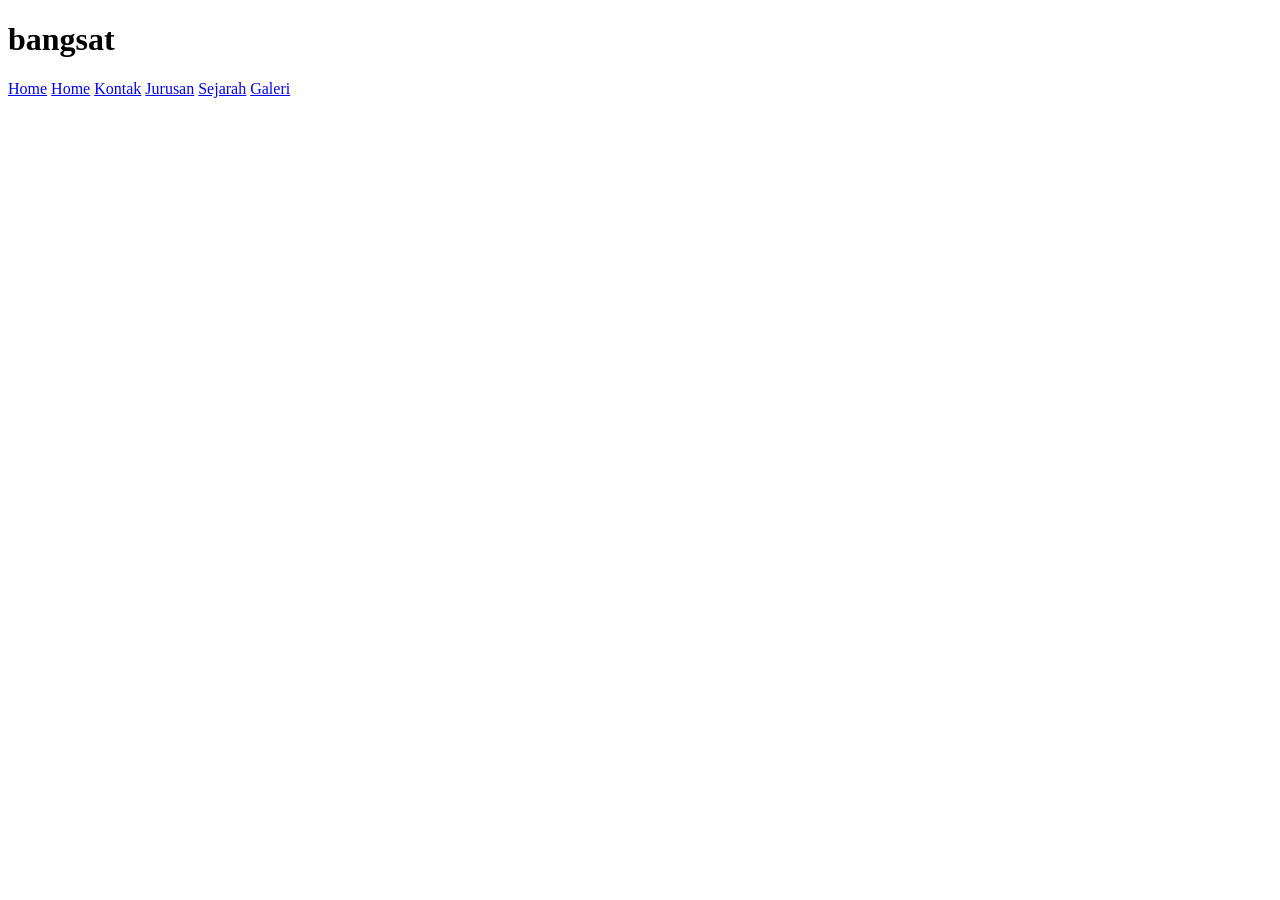
<file: 2024-07-30/index.html>
<!DOCTYPE html>
<html lang="en">
<head>
    <meta charset="UTF-8">
    <meta name="viewport" content="width=device-width, initial-scale=1.0">
    <title>anjay</title>
</head>
<body>
   <h1>bangsat</h1> 



   <a href="../index.html">Home</a>
   <a href="../index.html">Home</a>
   <a href="kontak.html">Kontak</a>
   <a href="jurusan.html">Jurusan</a>
   <a href="sejarah.html">Sejarah</a>
   <a href="galeri.html">Galeri</a>
</body>
</html>
</file>
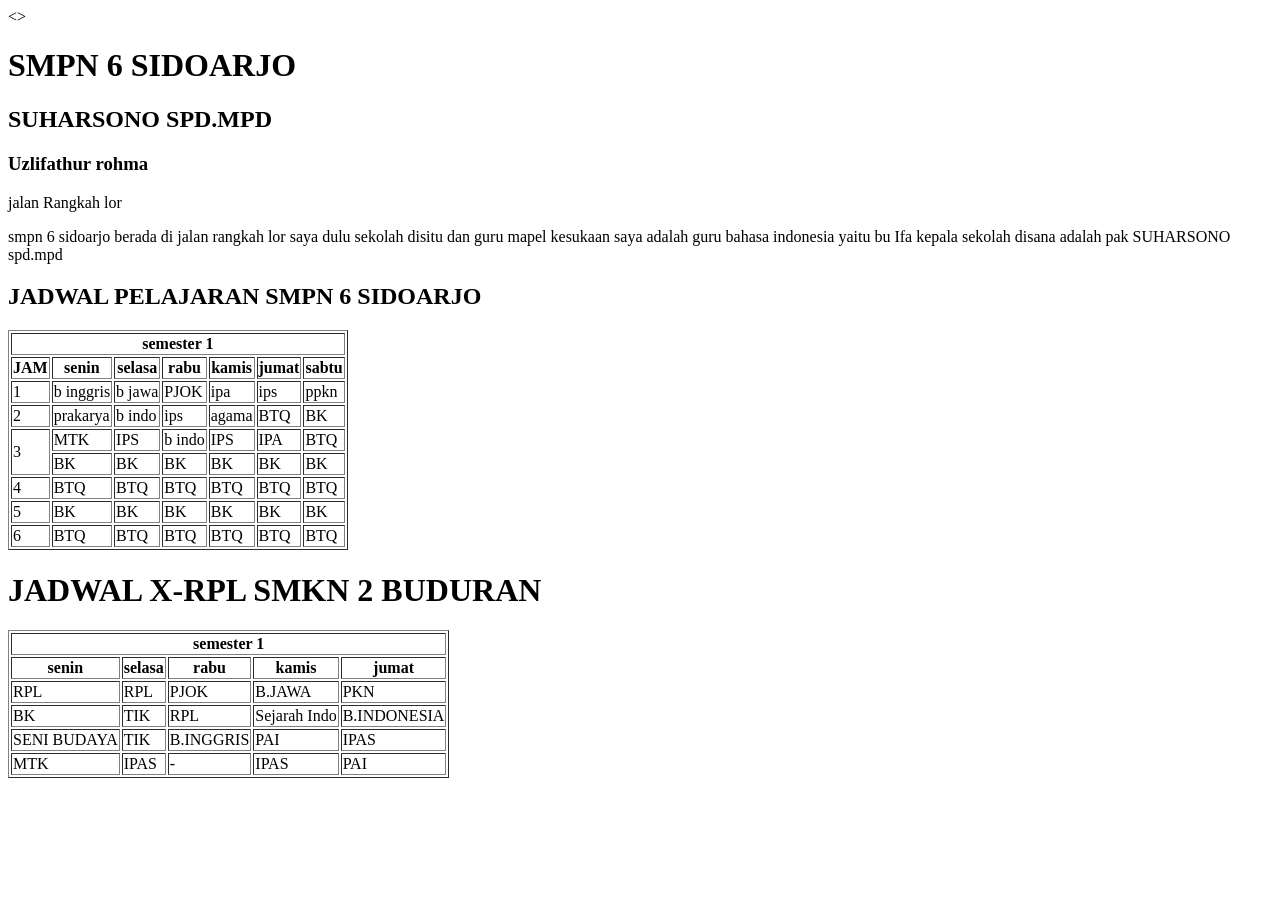
<file: 2024-08-06/index.html>
<!DOCTYPE html>
<html lang="en">
<head>
    <meta charset="UTF-8">
    <meta name="viewport" content="width=device-width, initial-scale=1.0">
    <title>SMPN 6 SIDOARJO</title>
</head>
<>
   <h1>SMPN 6 SIDOARJO</h1> 
   <H2>SUHARSONO SPD.MPD</H2>
   <h3>Uzlifathur rohma</h3>
   <p>jalan Rangkah lor</p>
   <p>smpn 6 sidoarjo berada di jalan rangkah lor saya dulu sekolah disitu dan guru mapel kesukaan saya adalah guru bahasa indonesia 
yaitu bu Ifa kepala sekolah disana adalah pak SUHARSONO spd.mpd</p>
<H2>JADWAL PELAJARAN SMPN 6 SIDOARJO</H2>
<table border="garis">
    <thead>
        <tr>
            <th colspan="7">semester 1 </th>
        </tr>
        <tr>
            <th>JAM</th>
            <th>
                senin
            </th>
            <th>
                selasa
            </th>
            <th>
                rabu
            </th>
            <th>
                kamis
            </th>
            <th>
                jumat
            </th>
            <th>
                sabtu
            </th>
        </tr>
    </thead>
    <tbody>
        <tr>
            <td>1</td>
            <td>
                b inggris
            </td>
            <td>
                b jawa
            </td>
            <td>
                PJOK
            </td>
            <td>
                ipa
            </td>
            <td>
                ips
            </td>
            <td>
                ppkn
            </td>
        </tr>
        <tr>
            <td>2</td>
            <td>
                prakarya
            </td>
            <td>
                b indo
            </td>
            <td>
                ips
            </td>
            <td>
                agama
            </td>
            <td>
                BTQ
            </td>
            <td>
                BK
            </td>
        </tr>
        <tr>
            <td rowspan="2">3</td>
            <td>MTK</td>
            <td>IPS</td>
            <td>b indo</td>
            <td>IPS</td>
            <td>IPA</td>
            <td>BTQ</td>
        </tr>
        <tr>
            <td>BK</td>
            <td>BK</td>
            <td>BK</td>
            <td>BK</td>
            <td>BK</td>
            <td>BK</td>
        </tr>
        <tr>
            <td>4</td>
            <td>BTQ</td>
            <td>BTQ</td>
            <td>BTQ</td>
            <td>BTQ</td>
            <td>BTQ</td>
            <td>BTQ</td>
        </tr>
        <tr>
            <td>5</td>
            <td>BK</td>
            <td>BK</td>
            <td>BK</td>
            <td>BK</td>
            <td>BK</td>
            <td>BK</td>
        </tr>
        <tr>
            <td>6</td>
            <td>BTQ</td>
            <td>BTQ</td>
            <td>BTQ</td>
            <td>BTQ</td>
            <td>BTQ</td>
            <td>BTQ</td>
        </tr>
    </tbody>
</table>
<h1>JADWAL X-RPL SMKN 2 BUDURAN</h1>
<table border="1">
    <thead>
        <tr>
            <th colspan="5">semester 1</th>
        </tr>
        <tr>
            <th>senin</th>
            <th>selasa</th>
            <th>rabu</th>
            <th>kamis</th>
            <th>jumat</th>
        </tr>
        <tr>
            <td>RPL</td>
            <td>RPL</td>
            <td>PJOK</td>
            <td>B.JAWA</td>
            <td>PKN</td>
        </tr>
        <tr>
            <td>BK</td>
            <td>TIK</td>
            <td>RPL</td>
            <td>Sejarah Indo</td>
            <td>B.INDONESIA</td>
        </tr>
    </thead>
    <tbody> <tr>
        <td>SENI BUDAYA</td>
        <td>TIK</td>
        <td>B.INGGRIS</td>
        <td>PAI</td>
        <td>IPAS</td>
    </tr>
    <tr>
        <td>MTK</td>
        <td>IPAS</td>
        <td>-</td>
        <td>IPAS</td>
        <td>PAI</td>
    </tr>
    
    </tbody>
</table>
</file>
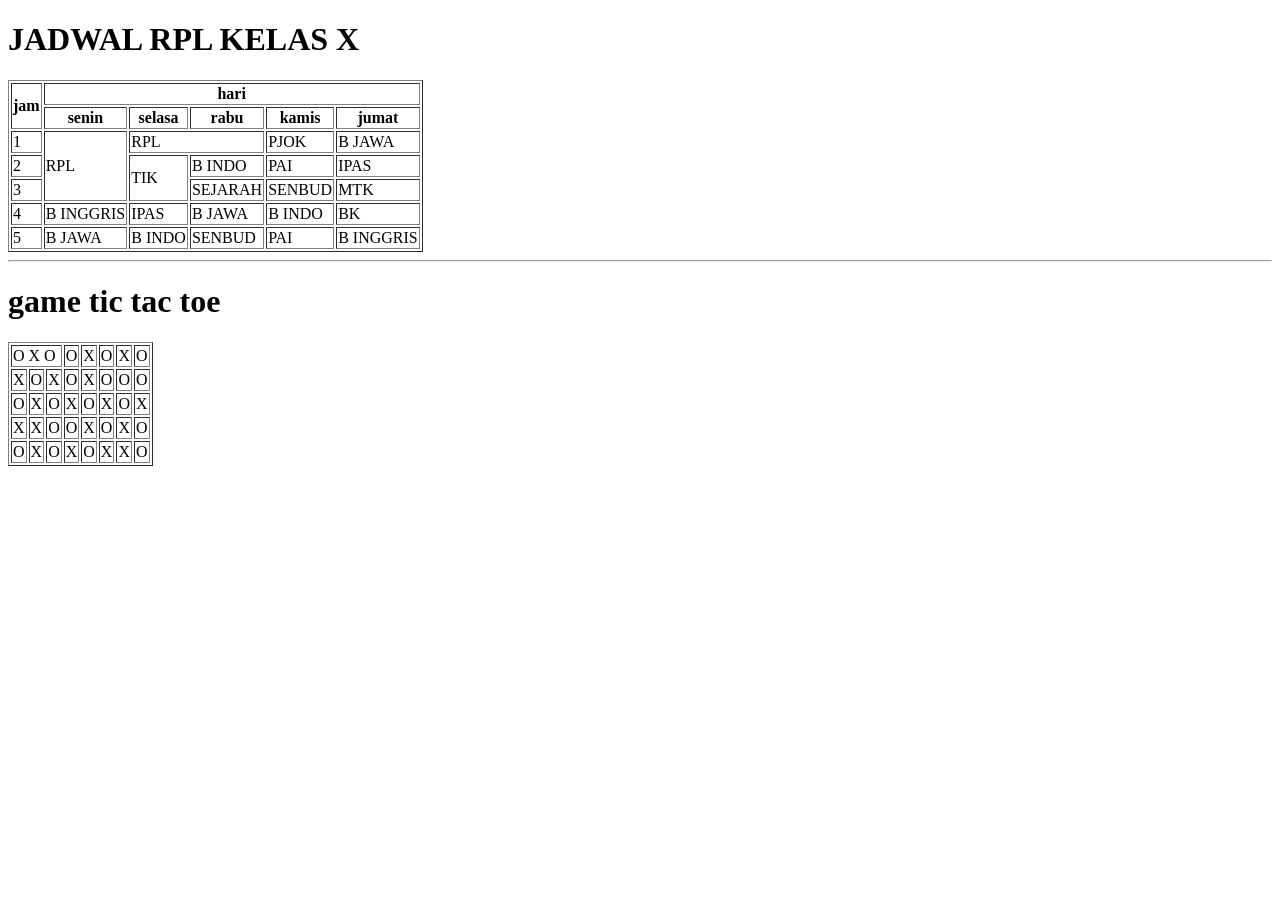
<file: 2024-08-13/index.html>
<!DOCTYPE html>
<html lang="en">
<head>
    <meta charset="UTF-8">
    <meta name="viewport" content="width=device-width, initial-scale=1.0">
    <title>random test</title>
</head>
<body>
    <h1>JADWAL RPL KELAS X</h1>
<table border="1">
<thead>
    <tr>
        <th rowspan="2">jam</th>
    <th colspan="5">hari</th>
    </tr>
    <tr>
        <th>senin</th>
        <th>selasa</th>
        <th>rabu</th>
        <th>kamis</th>
        <th>jumat</th>
    </tr>
</thead>
<tbody>
    <tr>
        <td>1</td>
        <td rowspan="3">RPL</td>
        <td colspan="2">RPL</td>

        <td>PJOK</td>
        <td>B JAWA</td>
    </tr>
    <tr>
        <td>2</td>
        <td rowspan="2">TIK</td>
        <td>B INDO</td>
        <td>PAI</td>
        <td>IPAS</td>
    </tr>
    <tr>
        <td>3</td>
        <td>SEJARAH</td>
        <td>SENBUD</td>
        <td>MTK</td>
    </tr>
    <tr>
        <td>4</td>
        <td>B INGGRIS</td>
        <td>IPAS</td>
        <td>B JAWA</td>
        <td> B INDO</td>
        <td>BK</td>
    </tr>
    <tr>
        <td>5</td>
        <td>B JAWA</td>
        <td>B INDO</td>
        <td>SENBUD</td>
        <td>PAI</td>
        <td>B INGGRIS</td>
    </tr>
</tbody>
</table>
<hr>
<h1>game tic tac toe</h1>
<table border="1">
    <tbody>
        <tr>
           <td colspan="3">O X O</td>
           <td>O</td>
           <td>X</td>
           <td>O</td>
           <td>X</td>
           <td>O</td>
        </tr>
        <tr>
            <td>X</td>
            <td>O</td>
            <td>X</td>
            <td>O</td>
            <td>X</td>
            <td>O</td>
            <td>O</td>
            <td>O</td>
        </tr>
        <tr>
            <td>O</td>
            <td>X</td>
            <td>O</td>
            <td>X</td>
            <td>O</td>
            <td>X</td>
            <td>O</td>
            <td>X</td>
        </tr>
        <tr>
            <td>X</td>
            <td>X</td>
            <td>O</td>
            <td>O</td>
            <td>X</td>
            <td>O</td>
            <td>X</td>
            <td>O</td>
        </tr>
        <tr>
            <td>O</td>
            <td>X</td>
            <td>O</td>
            <td>X</td>
            <td>O</td>
            <td>X</td>
            <td>X</td>
            <td>O</td>
        </tr>
    </tbody>
</table>
</body>
</html>
</file>
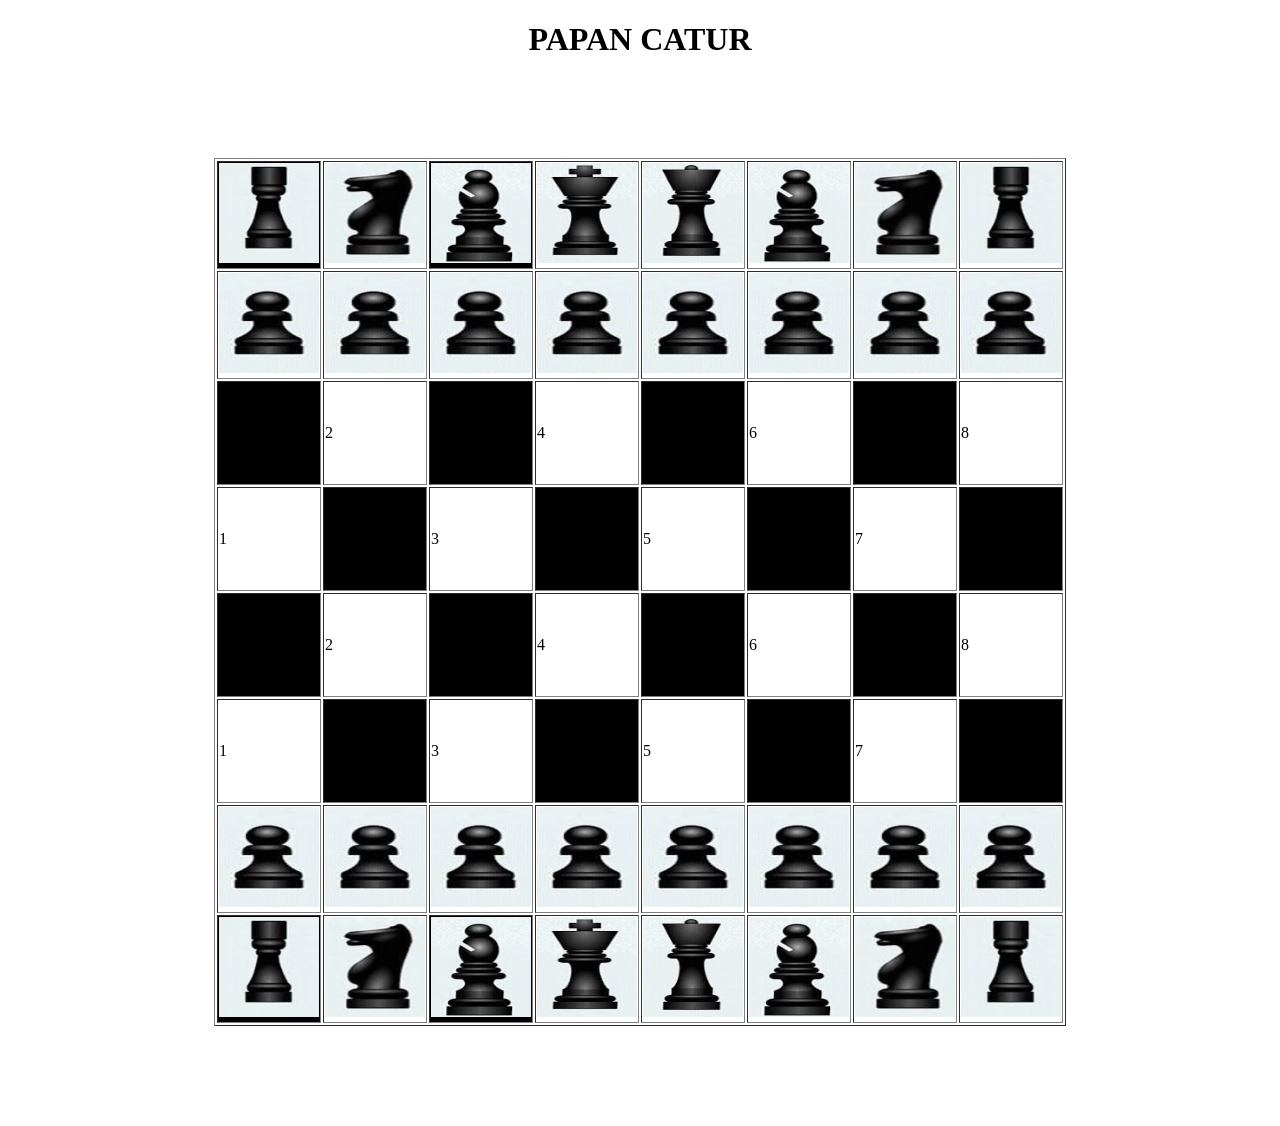
<file: 2024-08-20/index.html>
<!DOCTYPE html>
<html lang="en">
<head>
    <meta charset="UTF-8">
    <meta name="viewport" content="width=device-width, initial-scale=1.0">
    <title>Proyek Papan Catur</title>
</head>
<body>
    <h1 style="text-align: center;">PAPAN CATUR</h1>
    <table style="width: 800px; margin: 100px auto; " border="1">
        <tbody style="background-color: rgb(255, 255, 255);">
            <tr>
                <td style="background-color: black; width: 100px ; height: 100px;"><img style="width: 100px; height: 100px;" src="images/benteng.jpg" alt=""></td>
                <td style="background-color: white; width: 100px; height: 100px;"><img style="width: 100px; height: 100px;" src="images/Kuda.jpg" alt=""></td>
                <td style="background-color: black; width: 100px; height: 100px;"><img style="width: 100px; height: 100px;" src="images/Gajah.jpg" alt=""></td>
                <td style="background-color: white; width: 100px; height: 100px;"><img style="width: 100px; height: 100px;" src="images/Raja.jpg" alt=""></td>
                <td style="background-color: white; width: 100px; height: 100px;"><img style="width: 100px; height: 100px;" src="images/Ratu.jpg" alt=""></td>
                <td style="background-color: white; width: 100px; height: 100px;"><img style="width: 100px; height: 100px;" src="images/Gajah.jpg" alt=""></td>
                <td style="background-color: white; width: 100px; height: 100px;"><img style="width: 100px; height: 100px;" src="images/Kuda.jpg" alt=""></td>
                <td style="background-color: white; width: 100px; height: 100px;"><img style="width: 100px; height: 100px;" src="images/benteng.jpg" alt=""></td>
            </tr>
            <tr>
                <td style="background-color: white; width: 100px; height: 100px;"><img style="width: 100px; height: 100px;"  src="images/Buda.jpg" alt=""></td>
                <td style="background-color: white; width: 100px; height: 100px;"><img style="width: 100px; height: 100px;"  src="images/Buda.jpg" alt=""></td>
                <td style="background-color: white; width: 100px; height: 100px;"><img style="width: 100px; height: 100px;"  src="images/Buda.jpg" alt=""></td>
                <td style="background-color: white; width: 100px; height: 100px;"><img style="width: 100px; height: 100px;"  src="images/Buda.jpg" alt=""></td>
                <td style="background-color: white; width: 100px; height: 100px;"><img style="width: 100px; height: 100px;"  src="images/Buda.jpg" alt=""></td>
                <td style="background-color: white; width: 100px; height: 100px;"><img style="width: 100px; height: 100px;"  src="images/Buda.jpg" alt=""></td>
                <td style="background-color: white; width: 100px; height: 100px;"><img style="width: 100px; height: 100px;"  src="images/Buda.jpg" alt=""></td>
                <td style="background-color: white; width: 100px; height: 100px;"><img style="width: 100px; height: 100px;"  src="images/Buda.jpg" alt=""></td>
            </tr>
            <tr>
                <td style="background-color: black; width: 100px; height: 100px;">1</td>
                <td>2</td>
                <td style="background-color: black;">3</td>
                <td>4</td>
                <td style="background-color: black;">5</td>
                <td>6</td>
                <td style="background-color: black;">7</td>
                <td>8</td>
            </tr>
            <tr>
                <td style="background-color: white; width: 100px;height: 100px;">1</td>
                <td style="background-color: black;">2</td>
                <td>3</td>
                <td style="background-color: black;">4</td>
                <td>5</td>
                <td style="background-color: black;">6</td>
                <td>7</td>
                <td style="background-color: black;">8</td>
            </tr>
            <tr>
                <td style="background-color: black; width: 100px; height: 100px;">1</td>
                <td>2</td>
                <td style="background-color: black;">3</td>
                <td>4</td>
                <td style="background-color: black;">5</td>
                <td>6</td>
                <td style="background-color: black;">7</td>
                <td>8</td>
            </tr>
            <tr>
                <td style="background-color: white; width: 100px; height: 100px;">1</td>
                <td style="background-color: black;">2</td>
                <td>3</td>
                <td style="background-color: black;">4</td>
                <td>5</td>
                <td style="background-color: black;">6</td>
                <td>7</td>
                <td style="background-color: black;">8</td>
            </tr>
            <tr>
                <td style="background-color: white; width: 100px; height: 100px;"><img style="width: 100px; height: 100px;"  src="images/Buda.jpg" alt=""></td>
                <td style="background-color: white; width: 100px; height: 100px;"><img style="width: 100px; height: 100px;"  src="images/Buda.jpg" alt=""></td>
                <td style="background-color: white; width: 100px; height: 100px;"><img style="width: 100px; height: 100px;"  src="images/Buda.jpg" alt=""></td>
                <td style="background-color: white; width: 100px; height: 100px;"><img style="width: 100px; height: 100px;"  src="images/Buda.jpg" alt=""></td>
                <td style="background-color: white; width: 100px; height: 100px;"><img style="width: 100px; height: 100px;"  src="images/Buda.jpg" alt=""></td>
                <td style="background-color: white; width: 100px; height: 100px;"><img style="width: 100px; height: 100px;"  src="images/Buda.jpg" alt=""></td>
                <td style="background-color: white; width: 100px; height: 100px;"><img style="width: 100px; height: 100px;"  src="images/Buda.jpg" alt=""></td>
                <td style="background-color: white; width: 100px; height: 100px;"><img style="width: 100px; height: 100px;"  src="images/Buda.jpg" alt=""></td> 
            </tr>
            <tr>
                <td style="background-color: black; width: 100px ; height: 100px;"><img style="width: 100px; height: 100px;" src="images/benteng.jpg" alt=""></td>
                <td style="background-color: white; width: 100px; height: 100px;"><img style="width: 100px; height: 100px;" src="images/Kuda.jpg" alt=""></td>
                <td style="background-color: black; width: 100px; height: 100px;"><img style="width: 100px; height: 100px;" src="images/Gajah.jpg" alt=""></td>
                <td style="background-color: white; width: 100px; height: 100px;"><img style="width: 100px; height: 100px;" src="images/Raja.jpg" alt=""></td>
                <td style="background-color: white; width: 100px; height: 100px;"><img style="width: 100px; height: 100px;" src="images/Ratu.jpg" alt=""></td>
                <td style="background-color: white; width: 100px; height: 100px;"><img style="width: 100px; height: 100px;" src="images/Gajah.jpg" alt=""></td>
                <td style="background-color: white; width: 100px; height: 100px;"><img style="width: 100px; height: 100px;" src="images/Kuda.jpg" alt=""></td>
                <td style="background-color: white; width: 100px; height: 100px;"><img style="width: 100px; height: 100px;" src="images/benteng.jpg" alt=""></td>
            </tr>

        </tbody>
    </table>   
</body>
</html>
</file>
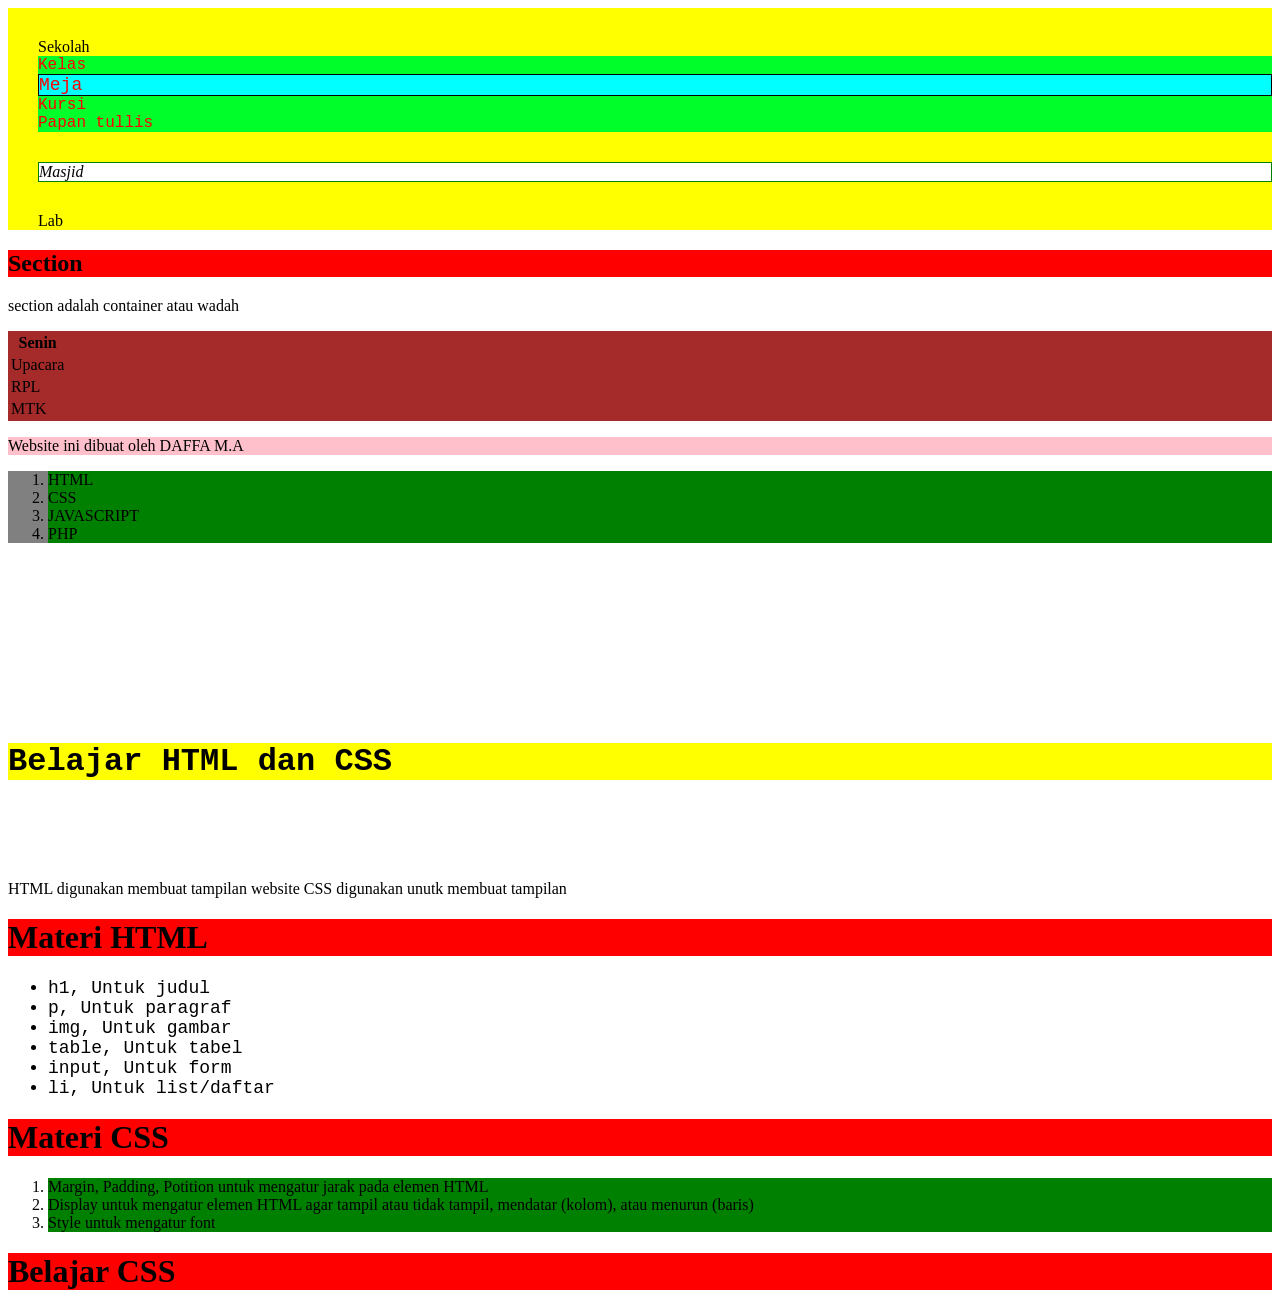
<file: 2024-09-10/index.html>
<!DOCTYPE html>
<html lang="en">
<head>
    <meta charset="UTF-8">
    <meta name="viewport" content="width=device-width, initial-scale=1.0">
    <title>Document</title>
    <style>
        h1{background-color: red;}
        ul li{font-size: large;
        font-family: 'Courier New', Courier, monospace;}

        ol li{background-color: green;}

        section{border-block-color: blue;}

        article{background-color: brown;}

        footer{background-color: pink;}

        aside{background-color: gray;}

        #luar {background-color:yellow ;
            padding-left: 30px;
            padding-top: 30px;}

        .k1{background-color:rgb(0, 255, 42) ;
        font-family: 'Courier New', Courier, monospace;
        /*border: 1px solid red;
        padding-top: 30px;
        padding-bottom: 30px;*/
        padding: 30px, 50px, 50px, 100px;}

       .m2{font-style: italic;}

       #l1 {font-style: italic;}

       .ukuran-font{font-size: large;}

       .warna-font{color: red;}

       .m1 {border: 1px solid black;
        background-color: aqua;}

        .m2{background-color: white;
        border: 1px solid green;
        margin-top: 30px;
        margin-bottom: 30px ;}

    </style>
</head>
<body>
    <div id="luar">Sekolah
        <div class="k1 warna-font">Kelas 
            <div class="m1 ukuran-font">Meja</div>
            <div class="k2">Kursi</div>
            <div class="p1">Papan tullis</div>
        </div>
        <div class="m2">Masjid</div>
        <div class="l1">Lab</div>

    </div>
        <section>
            <h1>Section</h1>
            <p>section adalah container atau  wadah</p>
        </section>
        <article>
            <table>
                <thead>
                    <tr>
                        <th>Senin</th>
                    </tr>
                </thead>
                <tbody>
                    <tr>
                        <td>
                            Upacara
                        </td>
                    </tr>
                    <tr>
                        <td>RPL</td>
                    </tr>
                    <tr>
                        <td>MTK</td>
                    </tr>
                </tbody>
            </table>
        </article>
        <footer><p>Website ini dibuat oleh DAFFA M.A</p></footer>
        <aside>
            <ol>
                <li>HTML</li>
                <li>CSS</li>
                <li>JAVASCRIPT</li>
                <li>PHP</li>
            </ol>
        </aside>

    <h1 style="background-color: yellow;
     font-family: 'Courier New', Courier, monospace;
     margin-top: 200px;
     margin-bottom: 100px;">Belajar HTML dan CSS</h1>
    <p style="margin-top: 50px;
    ">HTML digunakan membuat tampilan website CSS digunakan unutk membuat tampilan</p>
    <h1>Materi HTML</h1>
    <ul>
        <li>h1, Untuk judul</li>
        <li>p, Untuk paragraf</li>
        <li>img, Untuk gambar</li>
        <li>table, Untuk tabel</li>
        <li>input, Untuk form</li>
        <li>li, Untuk list/daftar</li>
    </ul>
    <h1>Materi CSS</h1>
    <ol>
        <li>Margin, Padding, Potition untuk mengatur jarak pada elemen HTML </li>
        <li>Display untuk mengatur elemen HTML agar tampil atau tidak tampil, mendatar (kolom), atau menurun (baris) </li>
        <li>Style untuk mengatur font</li>
    </ol>
    <h1>Belajar CSS</h1>

</body>
</html>
</file>
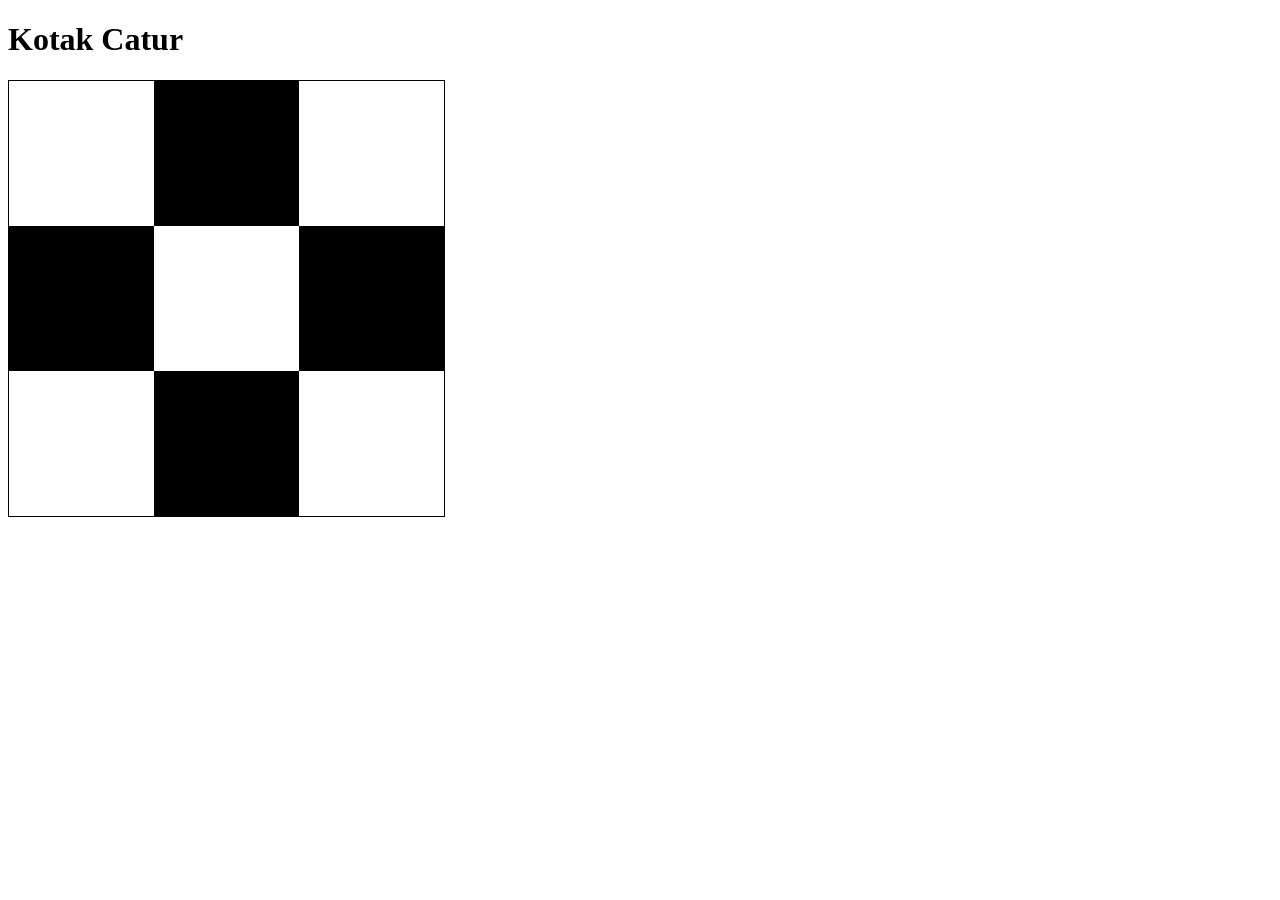
<file: 2024-09-17/index.html>
<!DOCTYPE html>
<html lang="en">
<head>
    <meta charset="UTF-8">
    <meta name="viewport" content="width=device-width, initial-scale=1.0">
    <title>Document</title>
    <style>
        #rumah
        {width: 70%;
        height: 500px;
        background-color: yellow;
        position: absolute;
        left: 100px;}

        .kamar
        {width: 50%;
        height: 300px;
        background-color: red;
        margin-left: 200px;}

        .meja
        {width: 50%;
        height: 200px;
        background-color: green;
        position: absolute;
        left: 100px;}
        
        .papan
        {background-color: white;
        width: 435px;
        height: 435px;
        border: 1px solid black;
        position: absolute;}

        .kotak
        {width: 70px;
        height: 70px;
        position: absolute;}

        .putih
        {background-color: white;
        height: 145px;
        width: 145px;}

        .hitam
        {background-color: black;
        height: 145px;
        width: 145px;}

        .baris1
        {position: absolute;
        }

        .baris2
        {position: absolute;
        left: 145px;}

        .baris3
        {position: absolute;
            left: 290px;}
       
    </style>
</head>
<body>
    <!--<div id="rumah">
        <div class="kamar">
            <div class="meja">
                <h2>Meja</h2>
            </div>
        </div>
    </div> -->
    <h1>Kotak Catur</h1>
    <div class="papan">
    <div class="kotak ">
        <div class="baris1">
            <div class="putih"></div>
            <div class="hitam"></div>
            <div class="putih"></div>
        </div>
        <div class="baris2">
            <div class="hitam"></div>
            <div class="putih"></div>
            <div class="hitam"></div>
        </div>
        <div class="baris3">
            <div class="putih"></div>
            <div class="hitam"></div>
            <div class="putih"></div>
        </div>
    </div>
    </div>
</body>
</html>
</file>
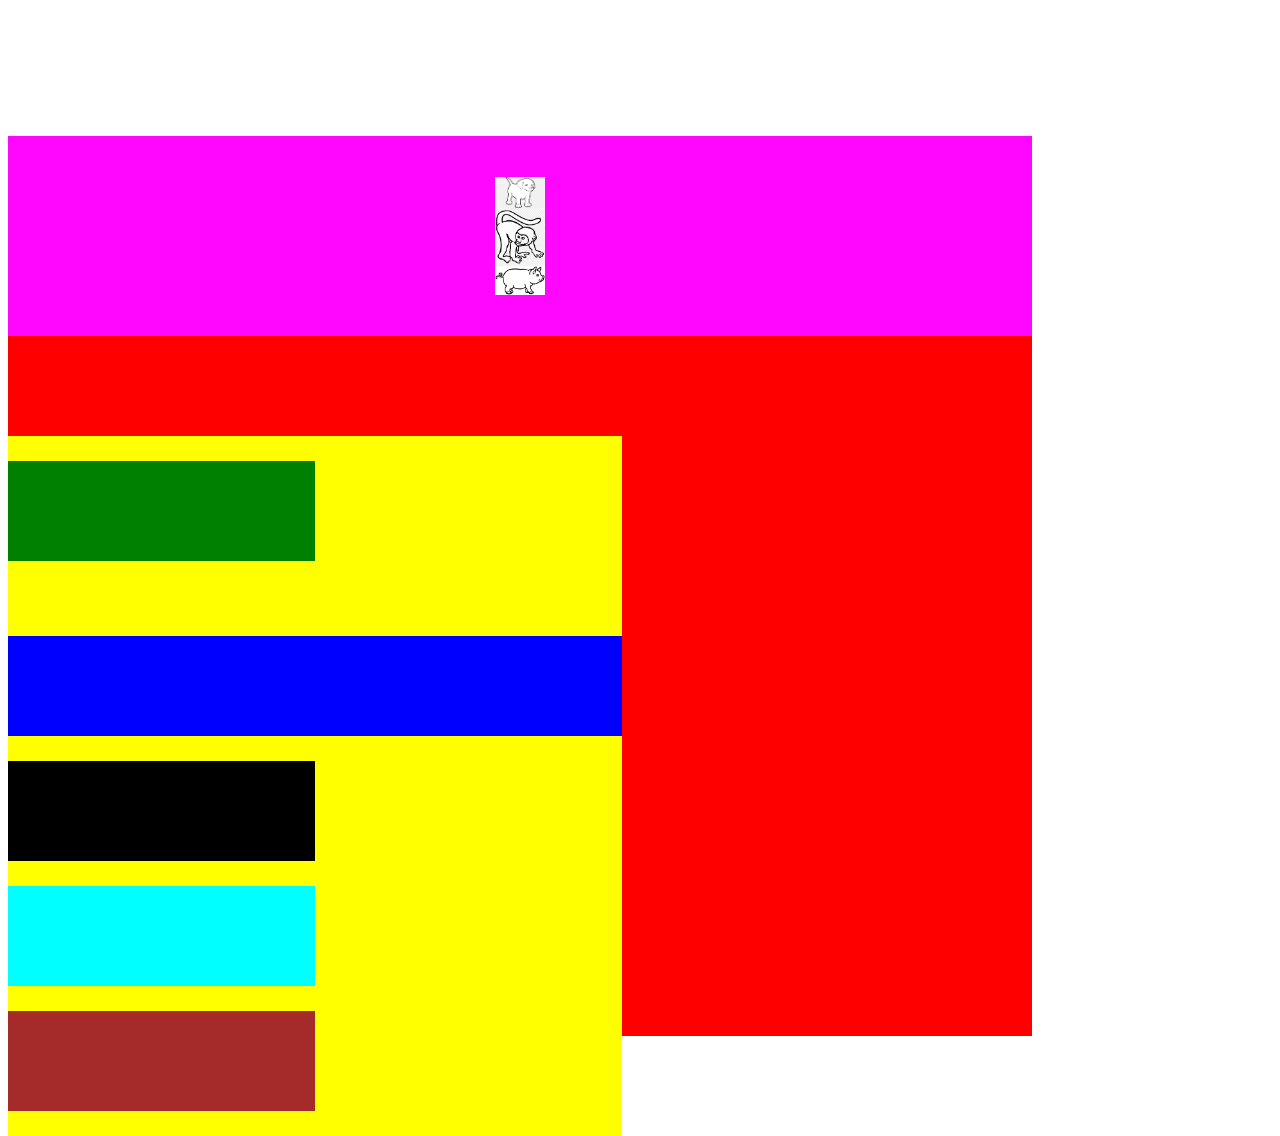
<file: 2024-09-24/index.html>
<!DOCTYPE html>
<html lang="en">
<head>
    <meta charset="UTF-8">
    <meta name="viewport" content="width=device-width, initial-scale=1.0">
    <title>Document</title>
    <style>
        .rumah{
            width: 80%;
            height: 900px;
            background-color: red;
            position: absolute;
            margin-top: 10%;
        }
            .kamar{
                width: 60%;
                height: 700px;
                background-color: yellow;
                position: absolute;
                top: 300px;
            }
            .meja{
                width: 50%;
                height: 100px;
                background-color: green;
                margin-bottom: 50px;
                position: relative;
                top: 25px;
            }
            .kursi{
                width: 100%;
                height: 100px;
                background-color: blue;
                position: relative;
                top: 50px;
                /* left: 10%; */
            }

            .laptop{
                width: 50%;
                height: 100px;
                position: relative;
                top: 75px;
                background-color: black;
            }

            .buku{
                width: 50%;
                height:100px;
                background-color: aqua;
                position: relative;
                top: 100px;

            }

            .komputer{
                width: 50%;
                height: 100px;
                background-color: brown;
                position: relative;
                top: 125px;

            }

            .gudang{
                width: 100%;
                height: 200px;
                background-color: rgb(255, 6, 255);
                position: sticky;
                top: 1px;
                display: flex;
                flex-direction: column;
                justify-content: center;
                align-items: center;


            }
            img{
                width: 50px;
            }
    </style>
</head>
<body>
    <div class="rumah">
        <div class="gudang">
            <img src="anjing.png" alt="">

            <img src="monyet.jpg" alt="">

            <img src="babi.jpg" alt="">
        </div>
    <div class="kamar">
        <div class="meja"></div>
        <div class="kursi"></div>
        <div class="laptop"></div> 
        <div class="buku"></div> 
        <div class="komputer"></div>
        
    </div>
    </div>
</body>
</html>
</file>
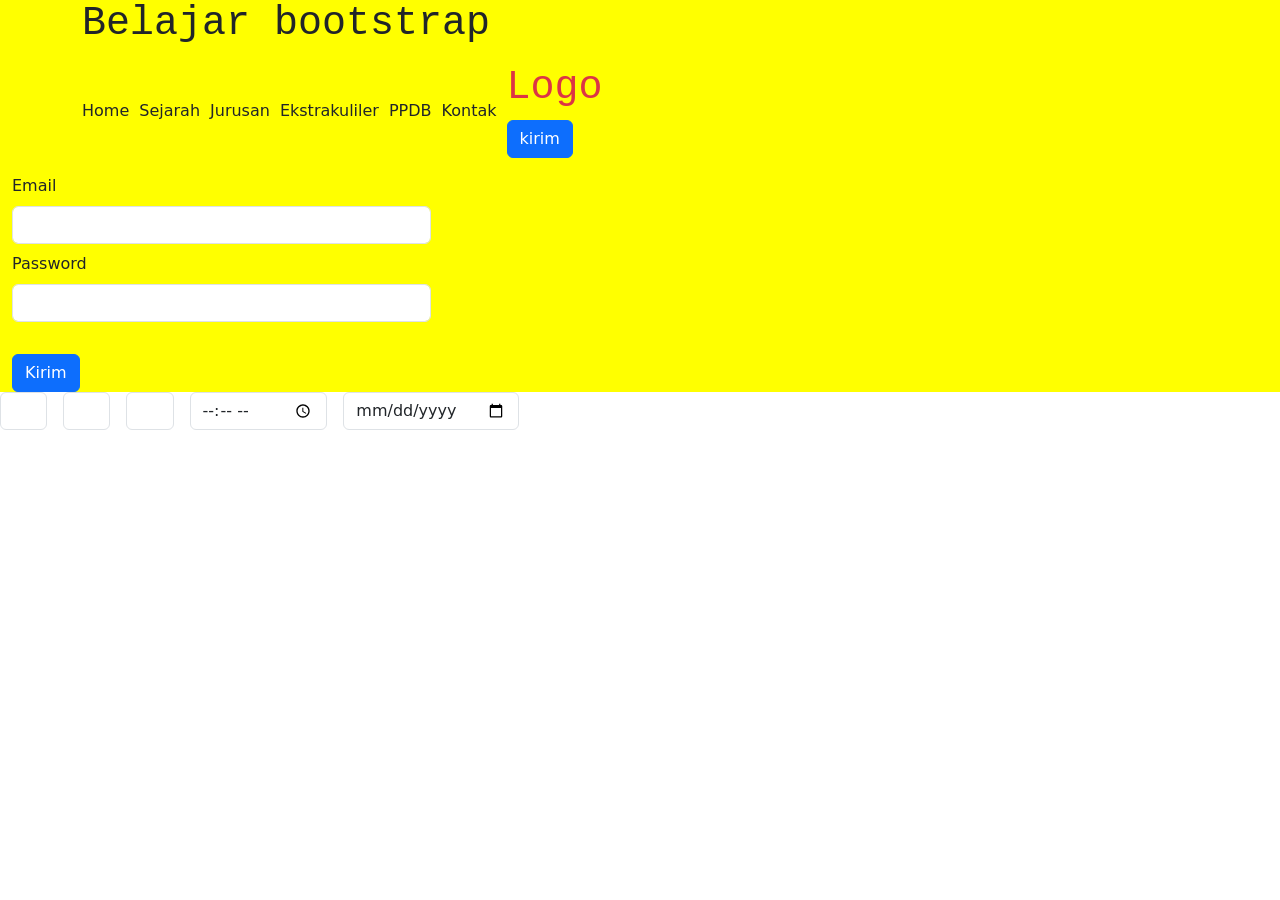
<file: 2024-10-08/index.html>
<!DOCTYPE html>
<html lang="en">
<head>
    <meta charset="UTF-8">
    <meta name="viewport" content="width=device-width, initial-scale=1.0">
    <title>Document</title>
    <link rel="stylesheet" href="./CSS/bootstrap.min.css">
    <link rel="stylesheet" href="style.css">
</head>
<body>
    <div class="warna container-fluid">
        <div class="container">
        <h1>Belajar bootstrap</h1>
   <div class="navbar navbar-expand-md jarak">
    <ul class="navbar-nav jarak">
        <li class="navbar-nav">Home</li>
        <li class="nav-item">Sejarah</li>
        <li class="nav-item">Jurusan</li>
        <li class="nav-item">Ekstrakuliler</li>
        <li class="nav-item">PPDB</li>
        <li class="nav-item">Kontak</li>
     </ul>
     <div>
        <h1 class="text-danger">Logo</h1>
        <div>
            <button class="btn btn-primary">kirim</button>
        </div>
     </div>

   </div>
    </div>
    <div>
        <form action="">
            <div class="my-2 col-4">
                <label class="form-label" for="">Email</label>
                <input class=" form-control w-40" type="email" name="" id="">
            </div>
            <div class="my-2 col-4">
                <label class="form-label" for="">Password</label>
                <input class="form-control w-40" type="password" name="" id="">
            </div>
            <div>
                <button class="btn btn-primary submit mt-4" type="submit">Kirim</button>
            </div>
        </form>
    </div>
    </div>
    <div class="row">
        <div class="d-md-flex gap-3 col-5">
            <input class="form-control" type="text">
            <input class="form-control" type="email">
            <input class="form-control" type="password">
            <input class="form-control" type="time">
            <input class="form-control" type="date">
        </div>
    </div>
</body>
</html>
</file>
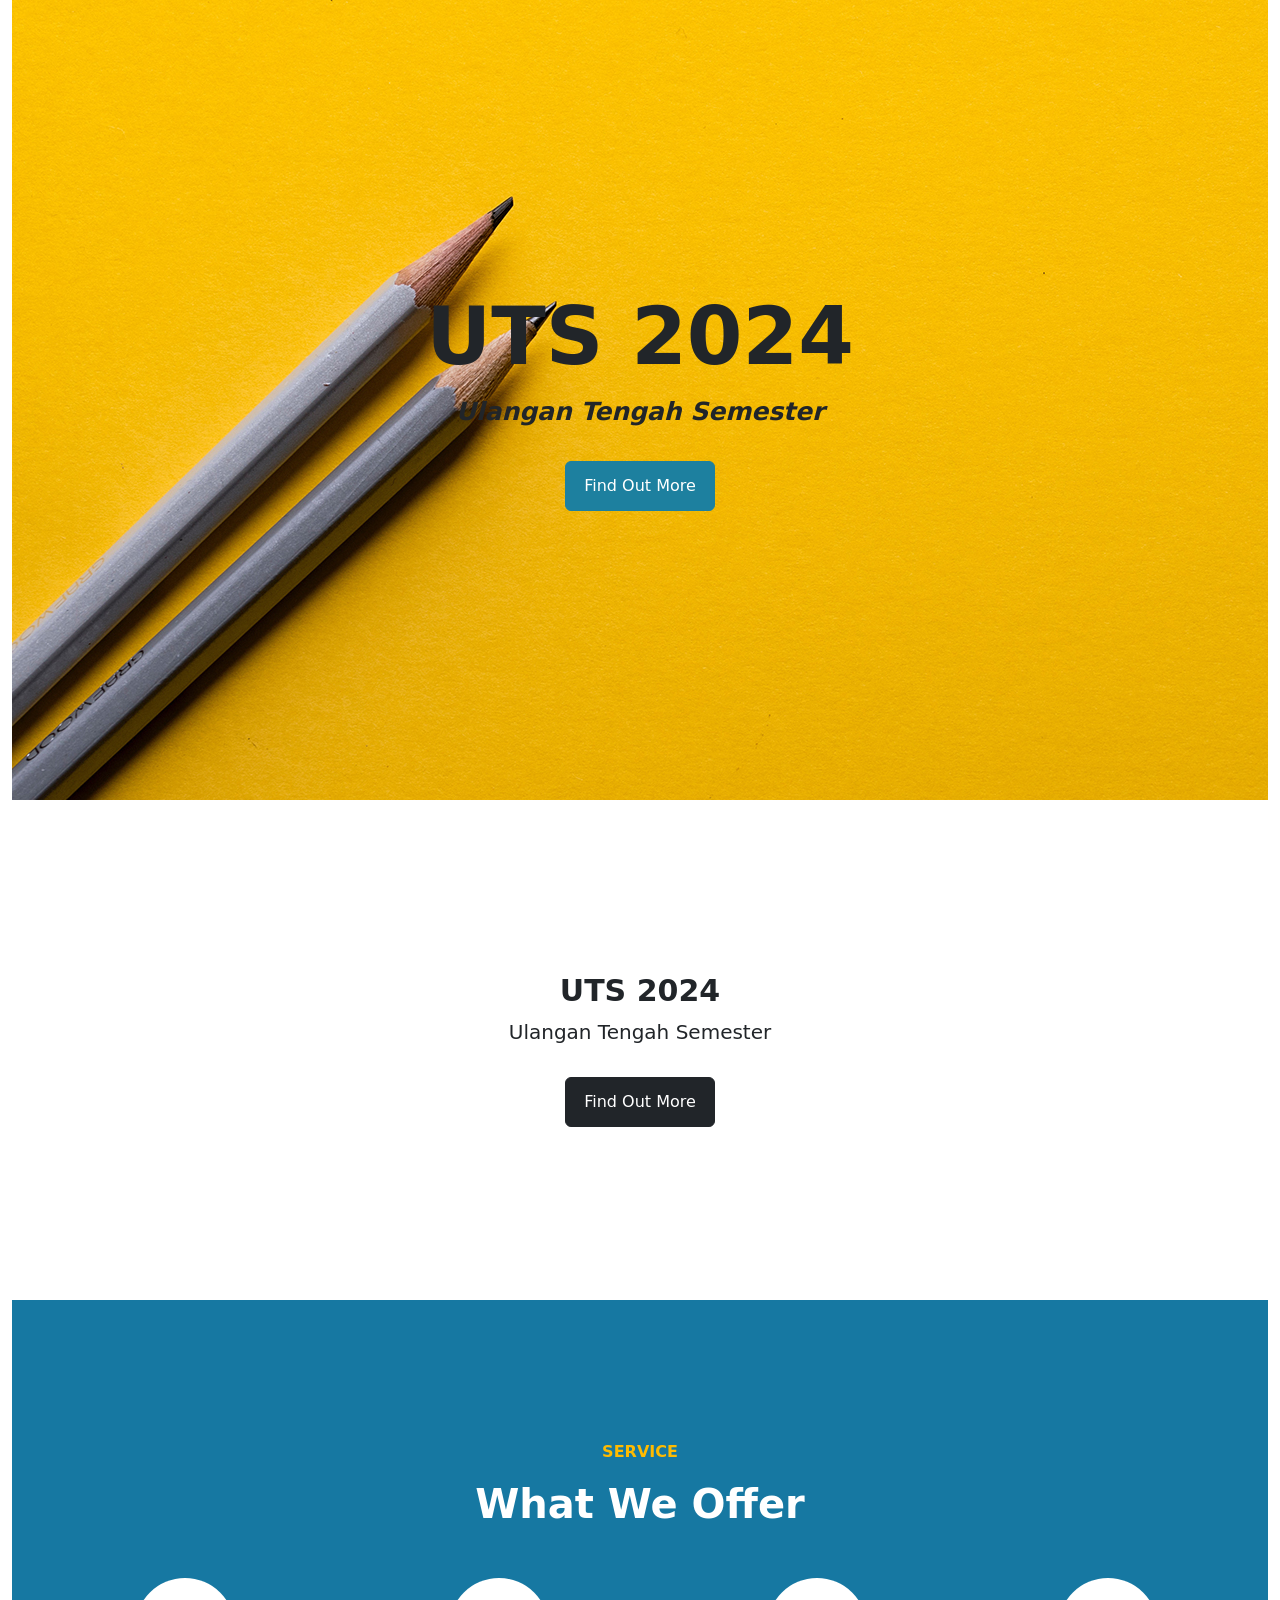
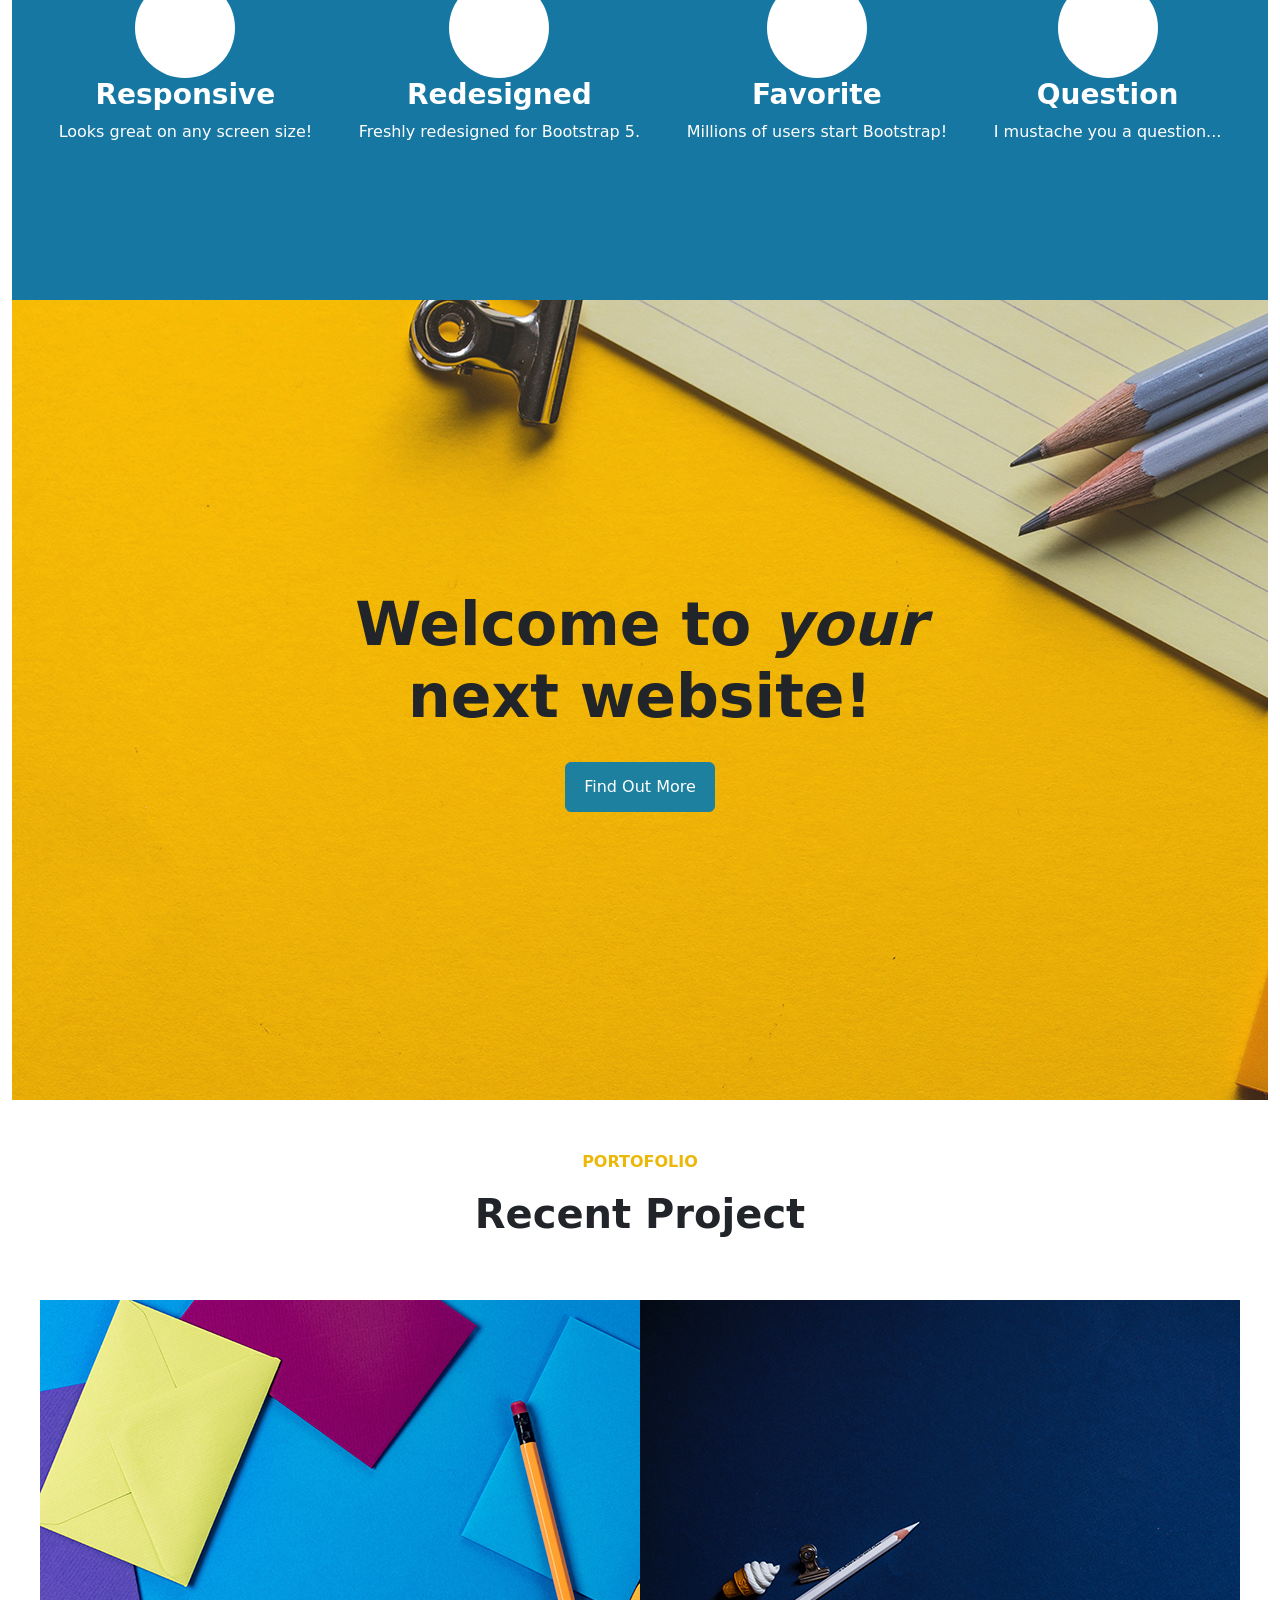
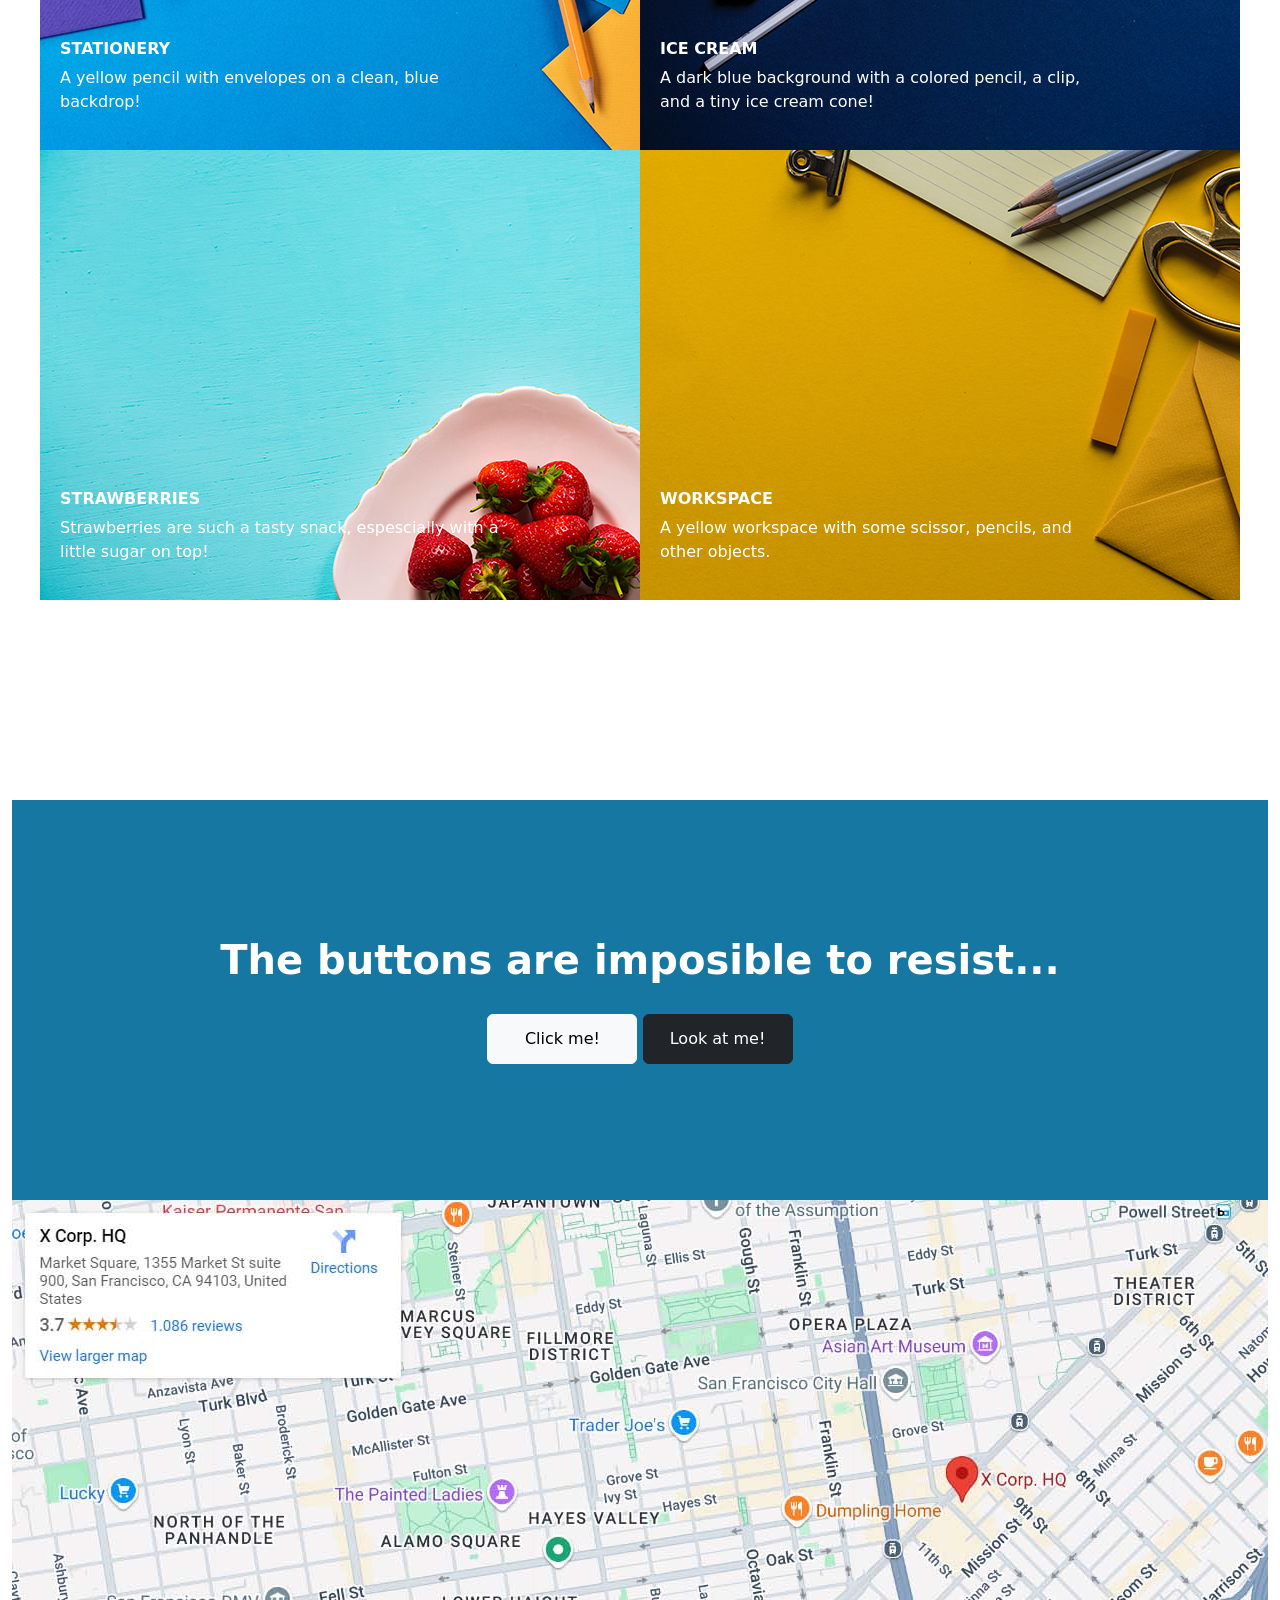
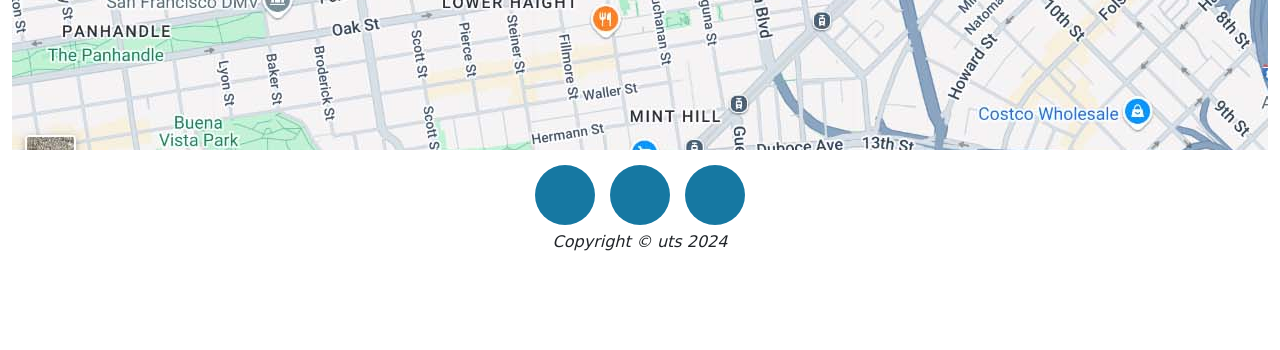
<file: 2024-10-15-UTS/index.html>
<!DOCTYPE html>
<html lang="en">
<head>
    <meta charset="UTF-8">
    <meta name="viewport" content="width=device-width, initial-scale=1.0">
    <link rel="shortcut icon" href="assets/favicon.ico" type="image/x-icon">
    <link rel="stylesheet" href="css/styles.css">
    <link rel="stylesheet" href="css/style-2.css">
    <title>UTS-RPL</title>
</head>
<body>
    <div class="container-fluid">
        <div class="slide-1">
            <div class="card-sld-1 text-center">
                <div class="txt-sld-1 fw-bold">
                    <h1>UTS 2024</h1>
                    <p class="fst-italic">Ulangan Tengah Semester</p>
                </div>
                <input class="btn btn-primary" type="button" value="Find Out More" name="Find Out More">
            </div>
        </div>
        <div class="slide-2">
            <div class="card-sld-2 text-center">
                <div class="txt-sld-2">
                    <h1 class="fw-bold">UTS 2024</h1>
                    <p class="fw-light">Ulangan Tengah Semester</p>
                </div>
                <input class="btn btn-dark" type="button" value="Find Out More" name="Find Out More">
            </div>
        </div>
        <div class="slide-3">
            <div class="card-sld-3">
                <div class="txt-sld-3 fw-bold text-center">
                    <p>SERVICE</p>
                    <h1>What We Offer</h1>
                </div>
                <div class="icon">
                    <div class="card-crcl">
                        <div class="icon-crcl">
                            <div class="circel"></div>
                        </div>
                        <div class="txt-crcl text-center">
                            <h3>Responsive</h3>
                            <p class="fw-light">Looks great on any screen size!</p>
                        </div>
                    </div>
                    <div class="card-crcl">
                        <div class="icon-crcl">
                            <div class="circel"></div>
                        </div>
                        <div class="txt-crcl text-center">
                            <h3>Redesigned</h3>
                            <p class="fw-light">Freshly redesigned for Bootstrap 5.</p>
                        </div>
                    </div>
                    <div class="card-crcl">
                        <div class="icon-crcl">
                            <div class="circel"></div>
                        </div>
                        <div class="txt-crcl text-center">
                            <h3>Favorite</h3>
                            <p class="fw-light">Millions of users start Bootstrap!</p>
                        </div>
                    </div>
                    <div class="card-crcl">
                        <div class="icon-crcl">
                            <div class="circel"></div>
                        </div>
                        <div class="txt-crcl text-center">
                            <h3>Question</h3>
                            <p class="fw-light">I mustache you a question...</p>
                        </div>
                    </div>
                </div>
            </div>
        </div>
        <div class="slide-4">
            <div class="card-sld-4 text-center">
                <div class="txt-sld-4">
                    <h1 class="fw-bold">Welcome to <em>your</em> <br> next website!</h1>
                </div>
                <input class="btn btn-primary" type="button" value="Find Out More" name="Find Out More">
            </div>
        </div>
        <div class="slide-5">
            <div class="card-sld-5">
                <div class="card-txt-sld-5">
                    <div class="txt-sld-5 fw-bold text-center">
                        <p class="text-warning">PORTOFOLIO</p>
                        <h1>Recent Project</h1>
                    </div>
                </div>

                <div class="card-prtfl">
                    <div class="portofolio">
                        <div class="img-prtfl">
                            <div class="img-1">
                                <div class="img-txt">
                                    <h6 class="fw-bold">STATIONERY</h6>
                                    <p class="fw-light">A yellow pencil with envelopes on a clean, blue <br> backdrop!</p>
                                </div>
                            </div>
                        </div>
                        <div class="img-prtfl">
                            <div class="img-2">
                                <div class="img-txt">
                                    <h6 class="fw-bold">ICE CREAM</h6>
                                    <p class="fw-light">A dark blue background with a colored pencil, a clip, <br> and a tiny ice cream cone!</p>
                                </div>
                            </div>
                        </div>
                    </div>
                    <div class="portofolio">
                        <div class="img-prtfl">
                            <div class="img-3">
                                <div class="img-txt">
                                    <h6 class="fw-bold">STRAWBERRIES</h6>
                                    <p  class="fw-light">Strawberries are such a tasty snack, espescially with a <br> little sugar on top!</p>
                                </div>
                            </div>
                        </div>
                        <div class="img-prtfl">
                            <div class="img-4">
                                <div class="img-txt">
                                    <h6 class="fw-bold">WORKSPACE</h6>
                                    <p class="fw-light">A yellow workspace with some scissor, pencils, and <br> other objects.</p>
                                </div>
                            </div>
                        </div>
                    </div>
                </div>
            </div>
        </div>
        <div class="slide-6">
            <div class="card-sld-6 text-center">
                <div class="txt-sld-6">
                    <h1>The buttons are imposible to resist...</h1>
                </div>
                <div class="button-sld-6">
                    <input class="btn btn-light" type="button" value="Click me!" name="Click me!">
                    <input class="btn btn-dark" type="button" value="Look at me!" name="Look at me!">
                </div>
            </div>
        </div>
        <div class="slide-7">
            <div class="card-lingkaran-7">
                <div class="lingkaran-7"></div>
                <div class="lingkaran-7"></div>
                <div class="lingkaran-7"></div>
            </div>
        </div>
        <div class="slide-8">
            <p><i class="fa-copyright" aria-hidden="true">Copyright © uts 2024</i></p>
        </div>
    </div>
    <script src="js/scripts.js"></script>
</body>
</html>
</file>
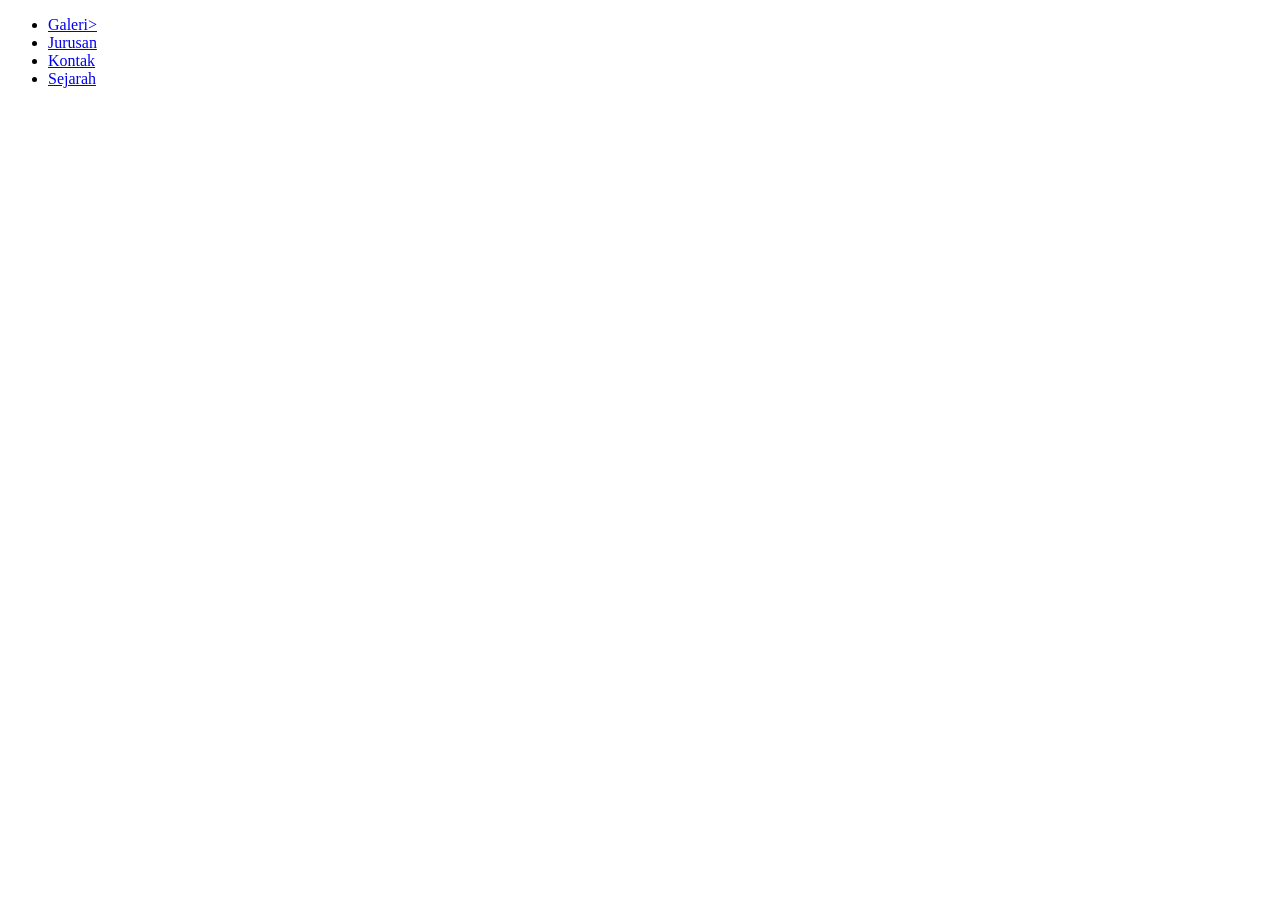
<file: 2024-09-10/2024-09-03/index.html>
<!DOCTYPE html>
<html lang="en">
<head>
    <meta charset="UTF-8">
    <meta name="viewport" content="width=device-width, initial-scale=1.0">
    <title>Document</title>
</head>
<body>
   <!--<a href="pages/kontak.html">Kontak</a>
    <a href="pages/galeri.html">Galeri</a>
    <a href="pages/jurusan.html">Jurusan</a>
    <a href="pages/sejarah.html">Sejarah</a>-->
<ul>
    <li><a href="pages/galeri.html">Galeri></li>
    <li><a href="pages/jurusan.html">Jurusan</a></li>
    <li><a href="pages/kontak.html">Kontak</a></li>
    <li><a href="pages/sejarah.html">Sejarah</a></li>
</ul>
</body>
</html>
</file>
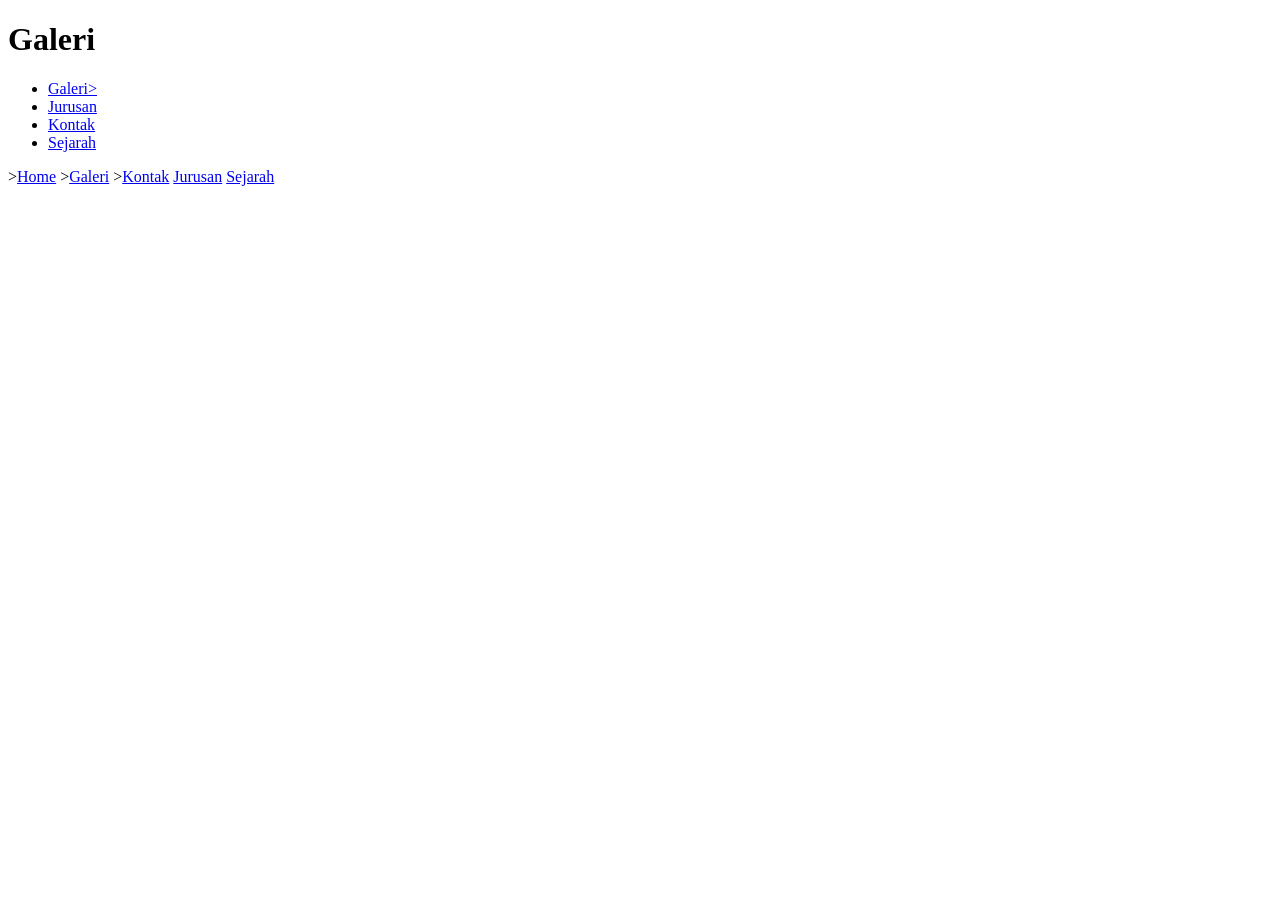
<file: 2024-09-10/2024-09-03/pages/galeri.html>
<!DOCTYPE html>
<html lang="en">
<head>
    <meta charset="UTF-8">
    <meta name="viewport" content="width=device-width, initial-scale=1.0">
    <title>Galeri</title>
</head>
<body>
    <h1>Galeri</h1>
    <ul>
        <li><a href="pages/galeri.html">Galeri></li>
        <li><a href="pages/jurusan.html">Jurusan</a></li>
        <li><a href="pages/kontak.html">Kontak</a></li>
        <li><a href="pages/sejarah.html">Sejarah</a></li>
    </ul>

   ><a href="../index.html">Home</a>
   ><a href="galeri.html">Galeri</a>
   ><a href="kontak.html">Kontak</a>
   <a href="jurusan.html">Jurusan</a>
   <a href="sejarah.html">Sejarah</a>
</body>
</html>
</file>
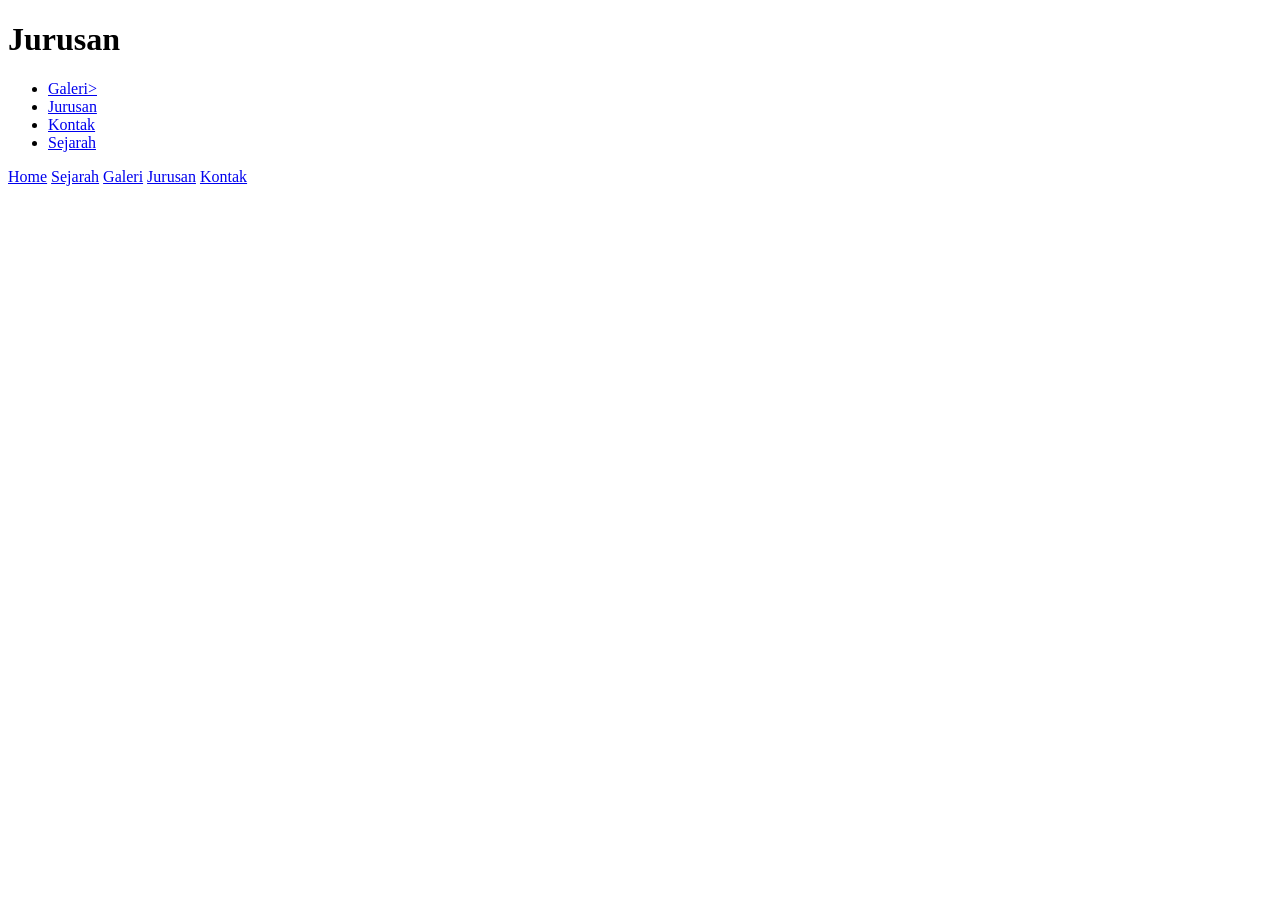
<file: 2024-09-10/2024-09-03/pages/jurusan.html>
<!DOCTYPE html>
<html lang="en">
<head>
    <meta charset="UTF-8">
    <meta name="viewport" content="width=device-width, initial-scale=1.0">
    <title>Jurusan</title>
</head>
<body>
   <h1>Jurusan</h1> 
   <ul>
    <li><a href="pages/galeri.html">Galeri></li>
    <li><a href="pages/jurusan.html">Jurusan</a></li>
    <li><a href="pages/kontak.html">Kontak</a></li>
    <li><a href="pages/sejarah.html">Sejarah</a></li>
</ul>

   <a href="../index.html">Home</a>
   <a href="sejarah.html">Sejarah</a>
    <a href="galeri.html">Galeri</a>
    <a href="jurusan.html">Jurusan</a>
    <a href="kontak.html">Kontak</a>
</body>
</html>
</file>
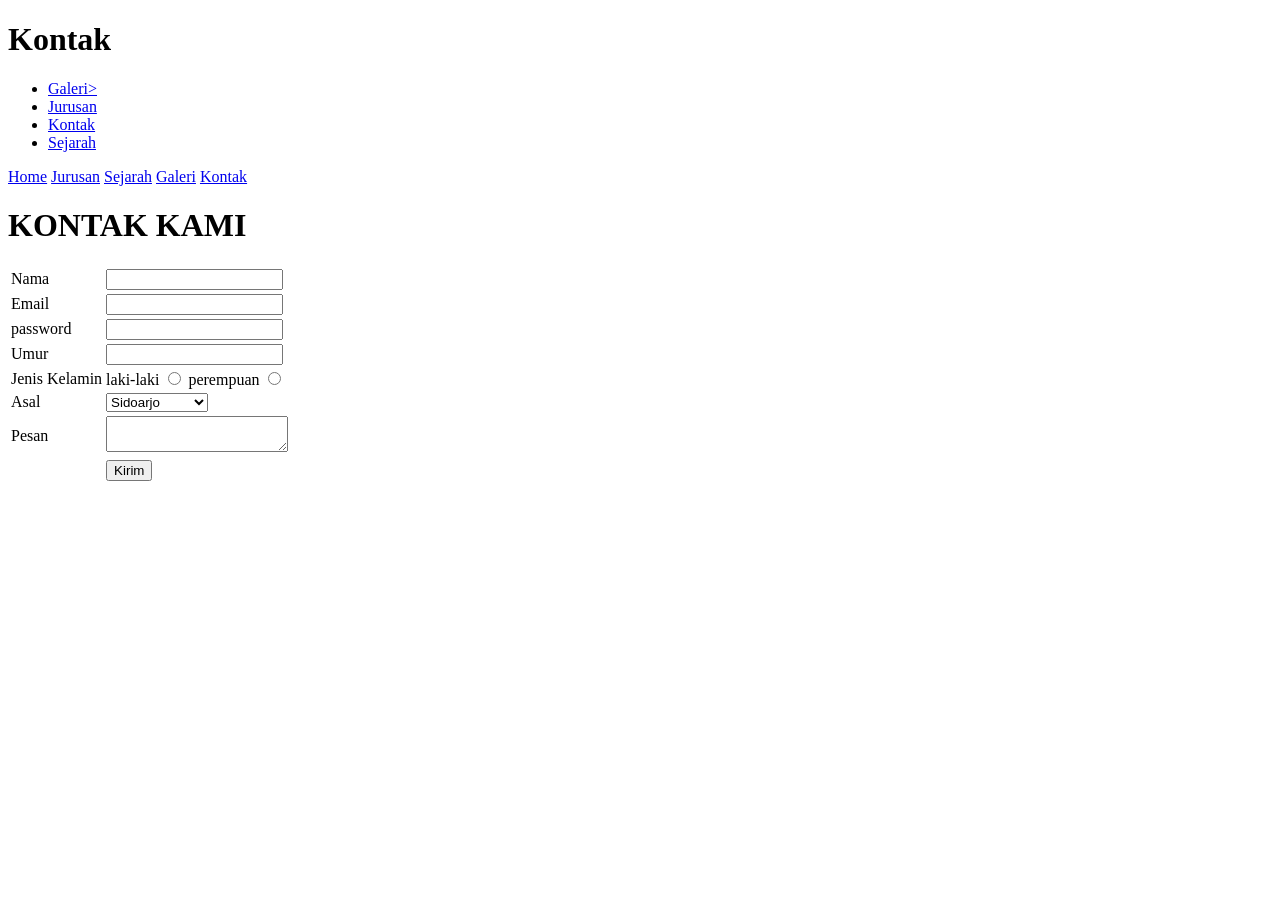
<file: 2024-09-10/2024-09-03/pages/kontak.html>
<!DOCTYPE html>
<html lang="en">
<head>
    <meta charset="UTF-8">
    <meta name="viewport" content="width=device-width, initial-scale=1.0">
    <title>Kontak</title>
</head>
<body>
    <h1>Kontak</h1>
    <ul>
        <li><a href="pages/galeri.html">Galeri></li>
        <li><a href="pages/jurusan.html">Jurusan</a></li>
        <li><a href="pages/kontak.html">Kontak</a></li>
        <li><a href="pages/sejarah.html">Sejarah</a></li>
    </ul>
    <a href="../index.html">Home</a>
    <a href="jurusan.html">Jurusan</a>
    <a href="sejarah.html">Sejarah</a>
    <a href="galeri.html">Galeri</a>
    <a href="kontak.html">Kontak</a>

    <h1>KONTAK KAMI</h1>
   <!---- <input type="text" placeholder="Name">-->
    <table>
        <tbody>
            <tr>
                <td>Nama</td>
                <td><input type="text"></td>
            </tr>
            <tr>
                <td>Email</td>
                <td><input type="email"></td>
            </tr>
            <tr>
                <td>password</td>
                <td><input type="password"></td>
            </tr>
            <tr>
                <td>Umur</td>
                <td><input type="number"></td>
            </tr>
            <tr>
                <td>Jenis Kelamin</td>
                <td>laki-laki
                    <input type="radio">
                    perempuan
                    <input type="radio">
                </td>
            </tr>
            <tr>
                <td>Asal</td>
                <td>
                    <select name="" id="">
                        <option value="">Sidoarjo</option>
                        <option value="">Buduran</option>
                        <option value="">Tanggulangin</option>
                        <option value="">Candi</option>
                    </select>
                </td>
            </tr>
            <tr>
                <td>Pesan</td>
                <td><textarea name="" id=""></textarea></td>
            </tr>
            <tr>
                <td></td>
                <td><input type="submit" value="Kirim"></td>
            </tr>
        </tbody>
    </table>
</body>
</html>
</file>
<file: 2024-10-08/style.css>
h1 {
    font-family: 'Courier New', Courier, monospace;
}

.warna{
    background-color: yellow;
}

.jarak{
    gap: 10px;
}
</file>
<file: 2024-10-15-UTS/css/style-2.css>
*{
    margin: 0;
    padding: 0;
    box-sizing: border-box;
    font-family: system-ui, -apple-system, BlinkMacSystemFont, 'Segoe UI', Roboto, Oxygen, Ubuntu, Cantarell, 'Open Sans', 'Helvetica Neue', sans-serif;
}

/* slide-1 */

.slide-1{
    background-image: url(../assets/img/bg-masthead.jpg);
    width: 100%;
    height: 800px;
    display: flex;
    justify-content: center;
    align-items: center;
}

.txt-sld-1{
    margin-bottom: 30px;
}

.txt-sld-1 h1{
    font-size: 80px;
}

.txt-sld-1 p{
    font-size: 25px;
}

.card-sld-1 input{
    width: 150px;
    height: 50px;
}

/* slide-2 */

.slide-2{
    width: 100%;
    height: 500px;
    display: flex;
    justify-content: center;
    align-items: center;
}

.txt-sld-2{
    margin-bottom: 30px;
}

.txt-sld-2 h1{
    font-size: 30px;
}

.txt-sld-2 p{
    font-size: 20px;
}

.card-sld-2 input{
    width: 150px;
    height: 50px;
}

/* slide-3 */

.slide-3{
    background-color: #1678A2;
    width: 100%;
    height: 600px;
    display: flex;
    justify-content: center;
    align-items: center;
}

.card-sld-3{
    width: 100%;
    height: 500px;
    margin-top: 180px;
}

.txt-sld-3{
    margin-bottom: 50px;
}

.txt-sld-3 p{
    color: rgb(255, 187, 0);
}

.txt-sld-3 h1{
    color: white;
}

.icon{
    display: flex;
    justify-content: space-evenly;
}

.icon-crcl{
    display: flex;
    justify-content: center;
}

.circel{
    width: 100px;
    height: 100px;
    background-color: white;
    border-radius: 100%;
}

.txt-crcl h3{
    color: white;
}

.txt-crcl p{
    color: white;
}

/* slide-4 */

.slide-4{
    background-image: url(../assets/img/bg-callout.jpg);
    width: 100%;
    height: 800px;
    display: flex;
    justify-content: center;
    align-items: center;
}

.txt-sld-4{
    margin-bottom: 30px;
}

.txt-sld-4 h1{
    font-size: 60px;
}

.card-sld-4 input{
    width: 150px;
    height: 50px;
}

/* slide-5 */

.slide-5{
    width: 100%;
    height: 1300px;
    display: flex;
    justify-content: center;
    align-items: center;
}

.card-sld-5{
    width: 1200px;
    height: 1200px;
}

.card-txt-sld-5{
    width: 1200px;
    height: 150px;
}

.card-prtfl{
    width: 1200px;
    height: 900px;
}

.portofolio{
    display: flex;
}

.img-1{
    background-image: url(../assets/img/portfolio-1.jpg);
    width: 600px;
    height: 450px;
    display: flex;
    flex-direction: row;
    align-items: end;
    color: white;
}
.img-2{
    background-image: url(../assets/img/portfolio-2.jpg);
    width: 600px;
    height: 450px;
    display: flex;
    flex-direction: row;
    align-items: end;
    color: white;
}
.img-3{
    background-image: url(../assets/img/portfolio-3.jpg);
    width: 600px;
    height: 450px;
    display: flex;
    flex-direction: row;
    align-items: end;
    color: white;
}
.img-4{
    background-image: url(../assets/img/portfolio-4.jpg);
    width: 600px;
    height: 450px;
    display: flex;
    flex-direction: row;
    align-items: end;
    color: white;
}

.img-txt{
    margin: 0px 0px 20px 20px;
}

.img-1 {
    transition: transform 0.3s ease;
}

.img-1:hover {
    transform: scale(0.95);
}
.img-2 {
    transition: transform 0.3s ease;
}

.img-2:hover {
    transform: scale(0.95);
}
.img-3 {
    transition: transform 0.3s ease;
}

.img-3:hover {
    transform: scale(0.95);
}
.img-4 {
    transition: transform 0.3s ease;
}

.img-4:hover {
    transform: scale(0.95);
}

/* slide-6 */

.slide-6{
    background-color: #1678A2;
    width: 100%;
    height: 400px;
    display: flex;
    justify-content: center;
    align-items: center;
}

.txt-sld-6{
    color: white;
    margin-bottom: 30px;
}

.button-sld-6 input{
    width: 150px;
    height: 50px;
}

/* slide-7 */

.slide-7{
    background-image: url(../assets/img/map.jpg);
    width: 100%;
    height: 550px;
}

.card-lingkaran-7{
    width: 100%;
    height: 625px;
    display: flex;
    justify-content: center;
    align-items: end;
    gap: 15px;

}

.lingkaran-7{
    background-color: #1678A2;
    width: 60px;
    height: 60px;
    border-radius: 100%;
}

.lingkaran-7:hover{
    background-color: #384d629f;
}

/* slide-8 */

.slide-8{
    width: 100%;
    height: 200px;
    display: flex;
    justify-content: center;
    align-items: center;
}
</file>
